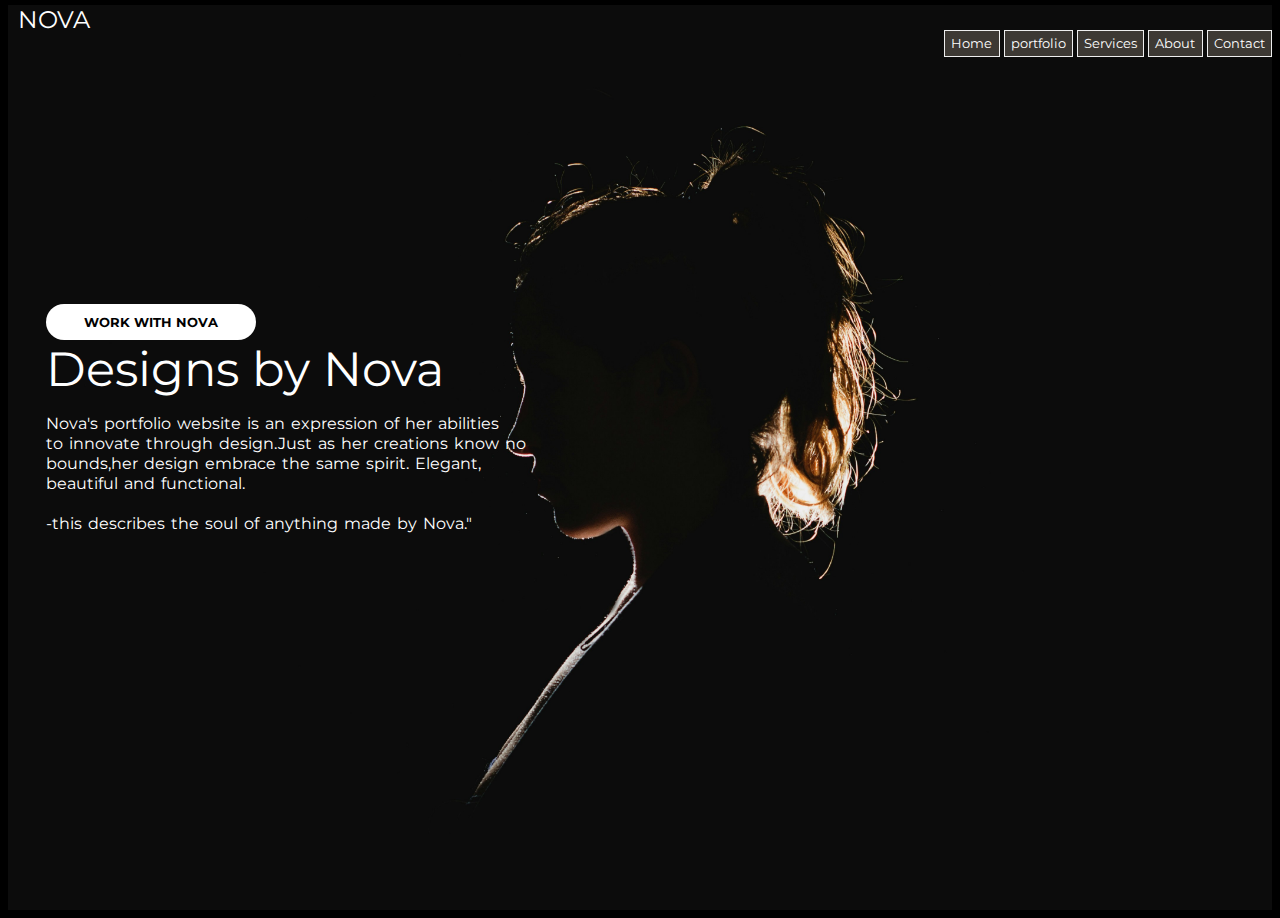
<file: index.html>
<!DOCTYPE html>
<html lang="en">
<head>
    <style>
        body{
    background-color: black;
}
</style>
    <meta charset="UTF-8">
    <link rel="stylesheet" href="https://fonts.googleapis.com/css?family=Montserrat">
    <link rel="stylesheet" href="styles.css">
    <meta http-equiv="X-UA-Compatible" content="IE=edge">
    <meta name="viewport" content="width=device-width, initial-scale=1.0">
    <title>HOME</title>
</head>
<body>
    <div id="whole">


       <!--this is the nav section-->
<nav >
   
    <ul>
        <div id="nova">NOVA</div>         
<li><a href="index.html">Home</a></li>
<li><a href="portfolio.html">portfolio</a></li>
<li><a href="service.html">Services</a></li>
<li><a href="about.html">About</a></li>
<li><a href="contact.html">Contact</a></li>
</ul>
</nav>

<!--this contains all the writings on the home page-->

<div id="write">
<!--this is the button-->
    <div id="tat"> 
      <b><a href="contact.html"> WORK WITH NOVA</a></b>
    </div>
<!--this is nova's description-->
    <section id="tot">
        Designs by Nova
    </section >

    <section id="tet">
    <P>Nova's portfolio website is an expression of her abilities <br>
        to innovate through
        design.Just as her creations know no<br>
         bounds,her design embrace the same spirit.
        Elegant,<br>
        beautiful and functional.
    <br><br>
    -this describes the soul of anything made by Nova."
    </P>
</section>

    
</div>
</div> 
</body>
</html>
</file>
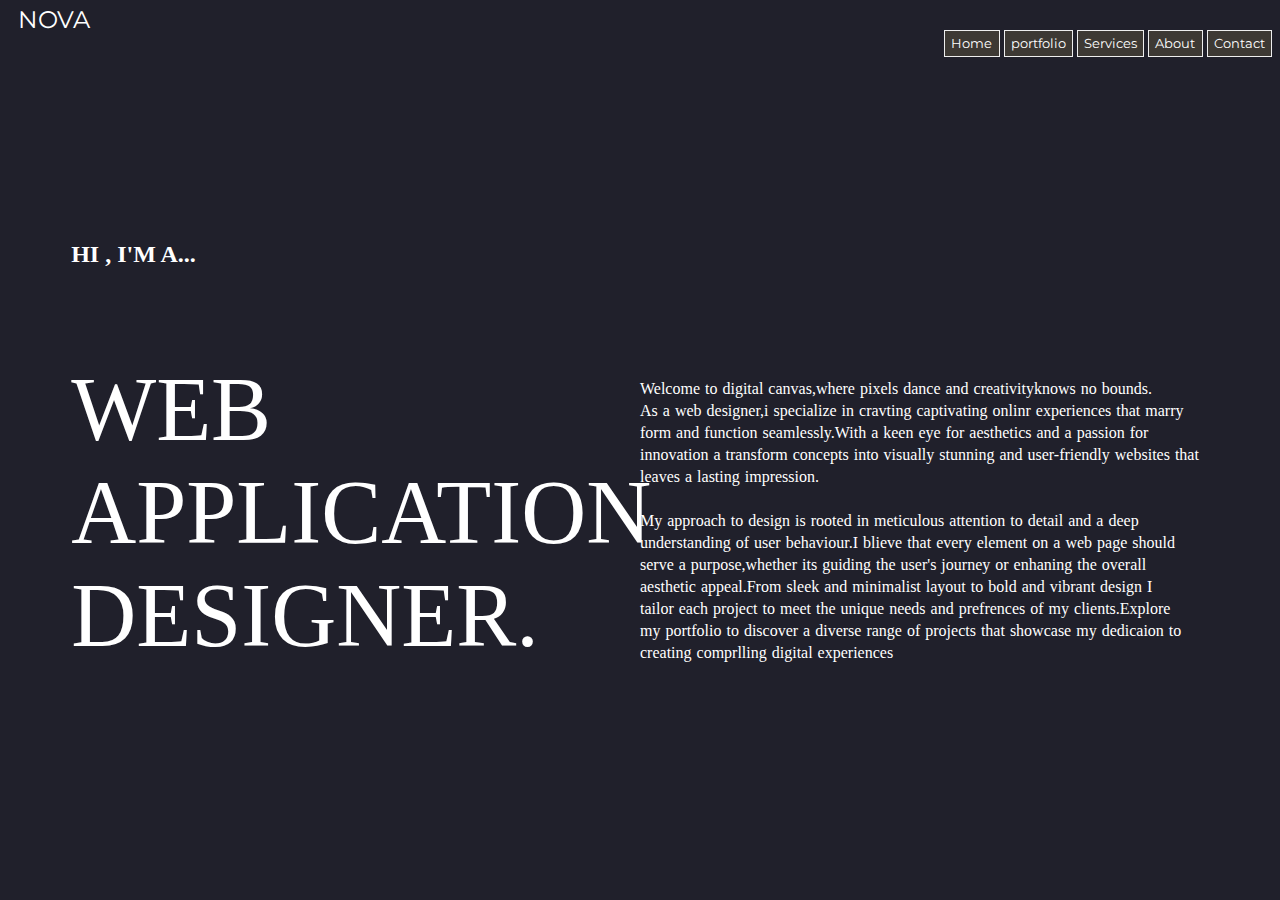
<file: about.html>
<!DOCTYPE html>
<html lang="en">
    <head>
        <style>
            body{
                background-color: rgb(32, 32, 43);
            }
        </style>
        <meta charset="UTF-8">
        <link rel="stylesheet" href="https://fonts.googleapis.com/css?family=Montserrat">
        <link rel="stylesheet" href="styles.css">
        <meta http-equiv="X-UA-Compatible" content="IE=edge">
        <meta name="viewport" content="width=device-width, initial-scale=1.0">
        <title>HOME</title>
    </head>
<body>

           <!--this is the nav section-->
           <nav >
   
            <ul>
                <div id="nova">NOVA</div>         
        <li><a href="index.html">Home</a></li>
        <li><a href="portfolio.html">portfolio</a></li>
        <li><a href="service.html">Services</a></li>
        <li><a href="about.html">About</a></li>
        <li><a href="contact.html" >Contact</a></li>
        </ul>
        </nav>

        <div id="wtt">

            <h2>HI , I'M A...</h2>
            <p>
                WEB<br>
                APPLICATION<br>
                DESIGNER.<br>
            </p>
        </div>
        
        <div id="wttt">

            <p>
                Welcome to digital canvas,where pixels dance and creativityknows no bounds.<br>
                As a web designer,i specialize in cravting captivating onlinr experiences that marry<br>
                 form and function seamlessly.With a keen eye for aesthetics and a passion for <br>
                 innovation a transform concepts into visually stunning and user-friendly websites that<br>
                  leaves a lasting impression.<br><br>
                  My approach  to design is rooted in meticulous attention to detail and a deep<br>
                   understanding of user behaviour.I blieve that every element on a web page should<br>
                    serve a purpose,whether its guiding the user's journey or enhaning the overall <br>
                    aesthetic appeal.From sleek and minimalist layout to bold and vibrant design I<br>
                    tailor each project to meet the unique needs and prefrences of my clients.Explore<br>
                    my portfolio to discover a diverse range of projects that showcase my dedicaion to <br>
                    creating comprlling digital experiences


            </p>
        </div>
    
</body>
</html>
</file>
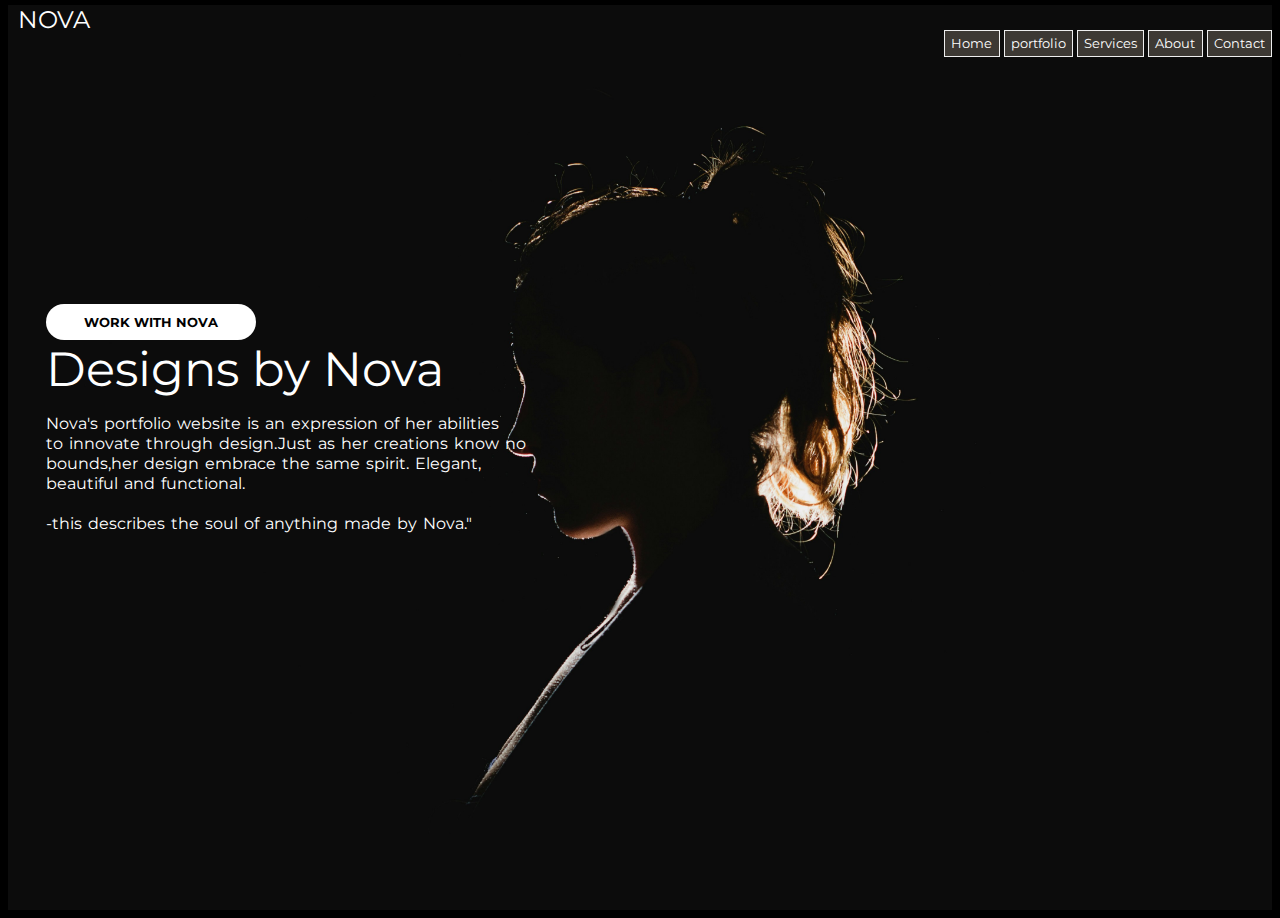
<file: home.html>
<!DOCTYPE html>
<html lang="en">
<head>
    <style>
        body{
    background-color: black;
}
</style>
    <meta charset="UTF-8">
    <link rel="stylesheet" href="https://fonts.googleapis.com/css?family=Montserrat">
    <link rel="stylesheet" href="styles.css">
    <meta http-equiv="X-UA-Compatible" content="IE=edge">
    <meta name="viewport" content="width=device-width, initial-scale=1.0">
    <title>HOME</title>
</head>
<body>
    <div id="whole">


       <!--this is the nav section-->
<nav >
   
    <ul>
        <div id="nova">NOVA</div>         
<li><a href="home.html">Home</a></li>
<li><a href="portfolio.html">portfolio</a></li>
<li><a href="service.html">Services</a></li>
<li><a href="about.html">About</a></li>
<li><a href="contact.html">Contact</a></li>
</ul>
</nav>

<!--this contains all the writings on the home page-->

<div id="write">
<!--this is the button-->
    <div id="tat"> 
      <b><a href="contact.html"> WORK WITH NOVA</a></b>
    </div>
<!--this is nova's description-->
    <section id="tot">
        Designs by Nova
    </section >

    <section id="tet">
    <P>Nova's portfolio website is an expression of her abilities <br>
        to innovate through
        design.Just as her creations know no<br>
         bounds,her design embrace the same spirit.
        Elegant,<br>
        beautiful and functional.
    <br><br>
    -this describes the soul of anything made by Nova."
    </P>
</section>

    
</div>
</div> 
</body>
</html>
</file>
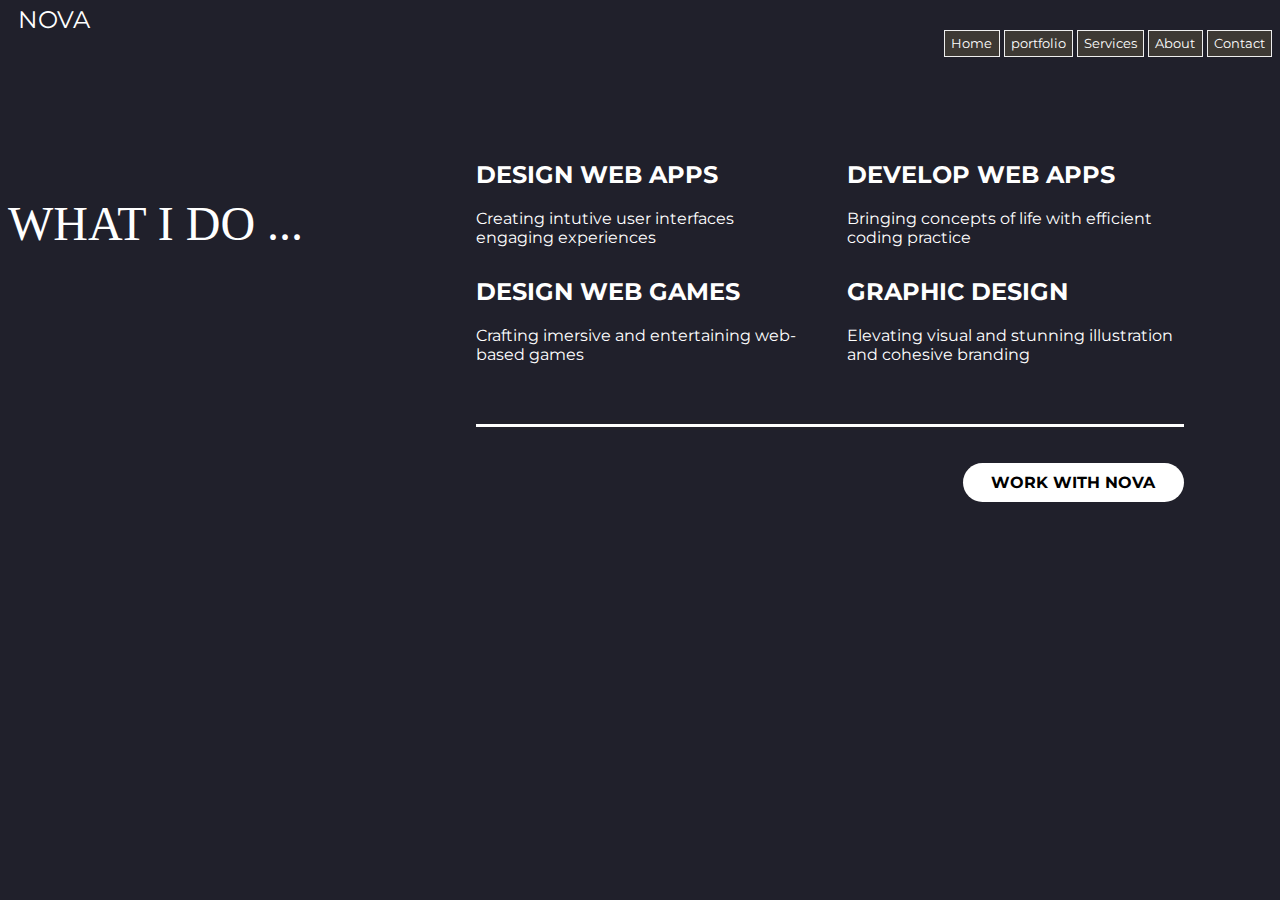
<file: service.html>
<!DOCTYPE html>
<html lang="en">
    <head>
        <style>
            body{
                background-color: rgb(32, 32, 43);
            }
        </style>
        <meta charset="UTF-8">
        <link rel="stylesheet" href="https://fonts.googleapis.com/css?family=Montserrat">
        <link rel="stylesheet" href="styles.css">
        <meta http-equiv="X-UA-Compatible" content="IE=edge">
        <meta name="viewport" content="width=device-width, initial-scale=1.0">
        <title>HOME</title>
    </head>
<body>
        <!--this is the nav section-->
        <nav >
   
            <ul>
                <div id="nova">NOVA</div>         
        <li><a href="index.html">Home</a></li>
        <li><a href="portfolio.html">portfolio</a></li>
        <li><a href="service.html">Services</a></li>
        <li><a href="about.html">About</a></li>
        <li><a href="contact.html" >Contact</a></li>
        </ul>
        </nav>

        <div id="mee">WHAT I DO ...</div>

        <div id="me">

            <div id="ma">

                <div id="maa">
                   <h2> DESIGN WEB APPS</h2>
                     Creating intutive user interfaces
                      engaging experiences
                </div>
                <div id="mo">
                    <h2>DEVELOP WEB APPS</h2>
                    Bringing concepts of life with efficient 
                    coding practice
                </div>
                <div id="moo">
                    <h2>DESIGN WEB GAMES</h2>
                    Crafting imersive and entertaining 
                    web-based games
                </div>
                <div id="mat">
                    <h2>GRAPHIC DESIGN</h2>
                    Elevating visual and stunning
                     illustration and cohesive branding
                </div>


            </div>

           <b><a href="contact.html" id="bac"> WORK WITH NOVA</a></b>


        </div>

    
</body>
</html>
</file>
<file: styles.css>
#whole{
        background-image: url(hero-image.jpg);
        background-repeat: no-repeat;
        background-size: cover;
        background-position: center;
        padding: 0;
        margin: 0px 0px ;
}

nav{
    width: 100%;
    margin-top: -0.9%;
}

nav ul li a{
    text-decoration: none;
    color: white;
    font-family:  "Montserrat",sans-serif;
}

nav a:hover{
    border-bottom: 2px solid white;
    padding: 3px;
     color:#404040;
 }


nav ul li{
    border: 1px solid;
    display: inline;
    font-size: small;
    padding: 5px 0.5%;
    margin-left:0 ;
    margin-right:0.01%;
    margin-top: 0;
    border-style: groove;
    background-color:rgb(61, 57, 52);
}

nav ul{
    text-align: right;
}
@media screen and (max-width:800px){
    nav ul li{text-align: center;}}


#nova{
    margin-left: -30px;
    text-align: start;
    font-size: x-large;
    color: white;
    font-family:  "Montserrat",sans-serif;

}

#write{
    width: 100%;
    height: 100%;
    margin-bottom: 0;
    padding-bottom: 40vh;
    color: white;
    margin-left:3%;
    margin-top: 20%;
    font-family:  "Montserrat",sans-serif;
    position: relative;

}

    @media screen and (max-width:1100px){
        #write{margin-top: 80%;}}
        @media screen and (max-width:1100px){
            #write{padding-bottom: 40vh;}}
           
            
        
    


#tat{
   font-size: small;
    width: 15%;
    padding: 10px;
    text-align: center;
    background-color: white;
    color: black;
    border-radius: 30px;

}
#tat a{
    text-decoration: none;
    color: black;
    font-family:  "Montserrat",sans-serif;
    
}


@media screen and (max-width:800px){
   #tat{width: 35%;}
}

#tot{
    font-size: 300%;
    width: 100%;
}
@media screen and (max-width:800px){
    #tot{font-size: 250%;}}

#tet{
    width: 100%;
    line-height: 20px;
    word-spacing: 2px;
}



#imgs{
    display: grid;
    grid-template-columns: 1fr 1fr 1fr 1fr;
    grid-gap: 20px;
    row-gap: 5%;
    column-gap: 3%;
    margin-top: 5%;
    margin-left: 10%;
    margin-right: 10%;
}


@media screen and (max-width:1100px){
    #imgs{grid-template-columns: 1fr ;}
 }
 
#wtt{
    color: white;
    margin-top: 15%;
    margin-left: 5%;
}

#wtt p{
    font-size: 10vh;
}
@media screen and (max-width:800px){
    #wtt p{font-size: 6.5vh;}}

#wttt{
    margin-left: 50%;
    margin-top: -30%;
    color: white;
    word-spacing: 1px;
    line-height: 22px; 
    
}

@media screen and (max-width:800px){
    #wttt{ margin-top: 15%;
    margin-left: 5%;}
 }
 @media screen and (max-width:800px){
    #wttt p{font-size: x-large;}}

    @media screen and (max-width:800px){
        #wttt p{line-height: 30px;}}

 #con{
    line-height: 25px;
    width: 100%;
    margin: auto;
    margin-top: 12%;
    color: white;
    font-family:  "Montserrat",sans-serif;
    background-color: rgb(32, 32, 43);
    padding: 20px 5%;
    border-radius: 15px;
    position: relative;
 }

 @media screen and (max-width:800px){
    #con{margin-bottom: 60%;}}
    @media screen and (max-width:800px){
        #con{padding: 7%;}}



 #con button{
    padding: 7px 5%;
    margin-top: 20px;
    display: block;
    margin-left: auto;
    margin-right: 0;

 }

 #con button a{
    color: black;
    text-decoration: none;
    font-family:  "Montserrat",sans-serif;
    font-size: larger;
 }



 #cons{
    background-color: transparent;
    margin: auto;
    margin-top: 15%;
    width: 50%;    
    
 }

 @media screen and (max-width:600px){
    #cons{margin-top: 70%;}}
    @media screen and (max-width:600px){
        #cons{width:80%;}}
        @media screen and (max-width:600px){
            #cons input{padding: 1%;}}

 #icons{
    float: right;
    font-size: xx-large;
    color: aliceblue;
    margin-top: 10px;
   
 }
 @media screen and (max-width:800px){
    #icons{margin-bottom: 90%;}}
    @media screen and (max-width:800px){
        #icons{margin-top: -55%;}}

 #icons a{

    color: aliceblue;

 }

 #all{
    float: right;
    display: grid;
    grid-template-columns: 1fr 1fr;
    padding-bottom: 5%;
    margin-right: 5%;
    column-gap: 5%;
    row-gap: 5%;
    width: 50%;
    margin-top: 10%;
    border-bottom: 2px solid white;
    

 }

 @media screen and (max-width:1100px){
    #all{margin-top: 25%;}}
    @media screen and (max-width:1100px){
        #all{float: left;}}
        @media screen and (max-width:1100px){
            #all{width: 100%;}}
            @media screen and (max-width:1100px){
                #all{padding-bottom: 10%;}}

 #mee{
    font-size: 300%;
    margin-top: 10%;
    position: absolute;
    color: white;
    background-color: transparent;
    width: 25%;
    height: 10%;
 }
 @media screen and (max-width:1100px){
    #mee{width: 100%;}}



  #me{
    background-color: transparent;
    color: white;
    margin-left: 35%;
    margin-right: 5%;
    margin-top: 5%;
    padding: 2%;
    font-family:  "Montserrat",sans-serif;
    
  } 
  @media screen and (max-width:1100px){
    #me{margin-left: 2px;}}
    @media screen and (max-width:1100px){
        #me{margin-top: 40%;}}

  
  #ma{
    display: grid;
    grid-template-columns: 1fr 1fr;
    row-gap: 5%;
    column-gap: 5%;
    padding-bottom: 10%;
    border-bottom: 3px solid white;
    
  }
  #bac{
    float: right;
    background-color: white;
    margin-top: 5%;
    padding: 10px 4%;
    text-decoration: none;
    color: black;
    font-family:  "Montserrat",sans-serif;
    border-radius: 30px;

  }

  #ma,#maa,#mo,#moo,#mat{
    width: 100%;
    color: white;
    font-family:  "Montserrat",sans-serif;
  }
</file>
